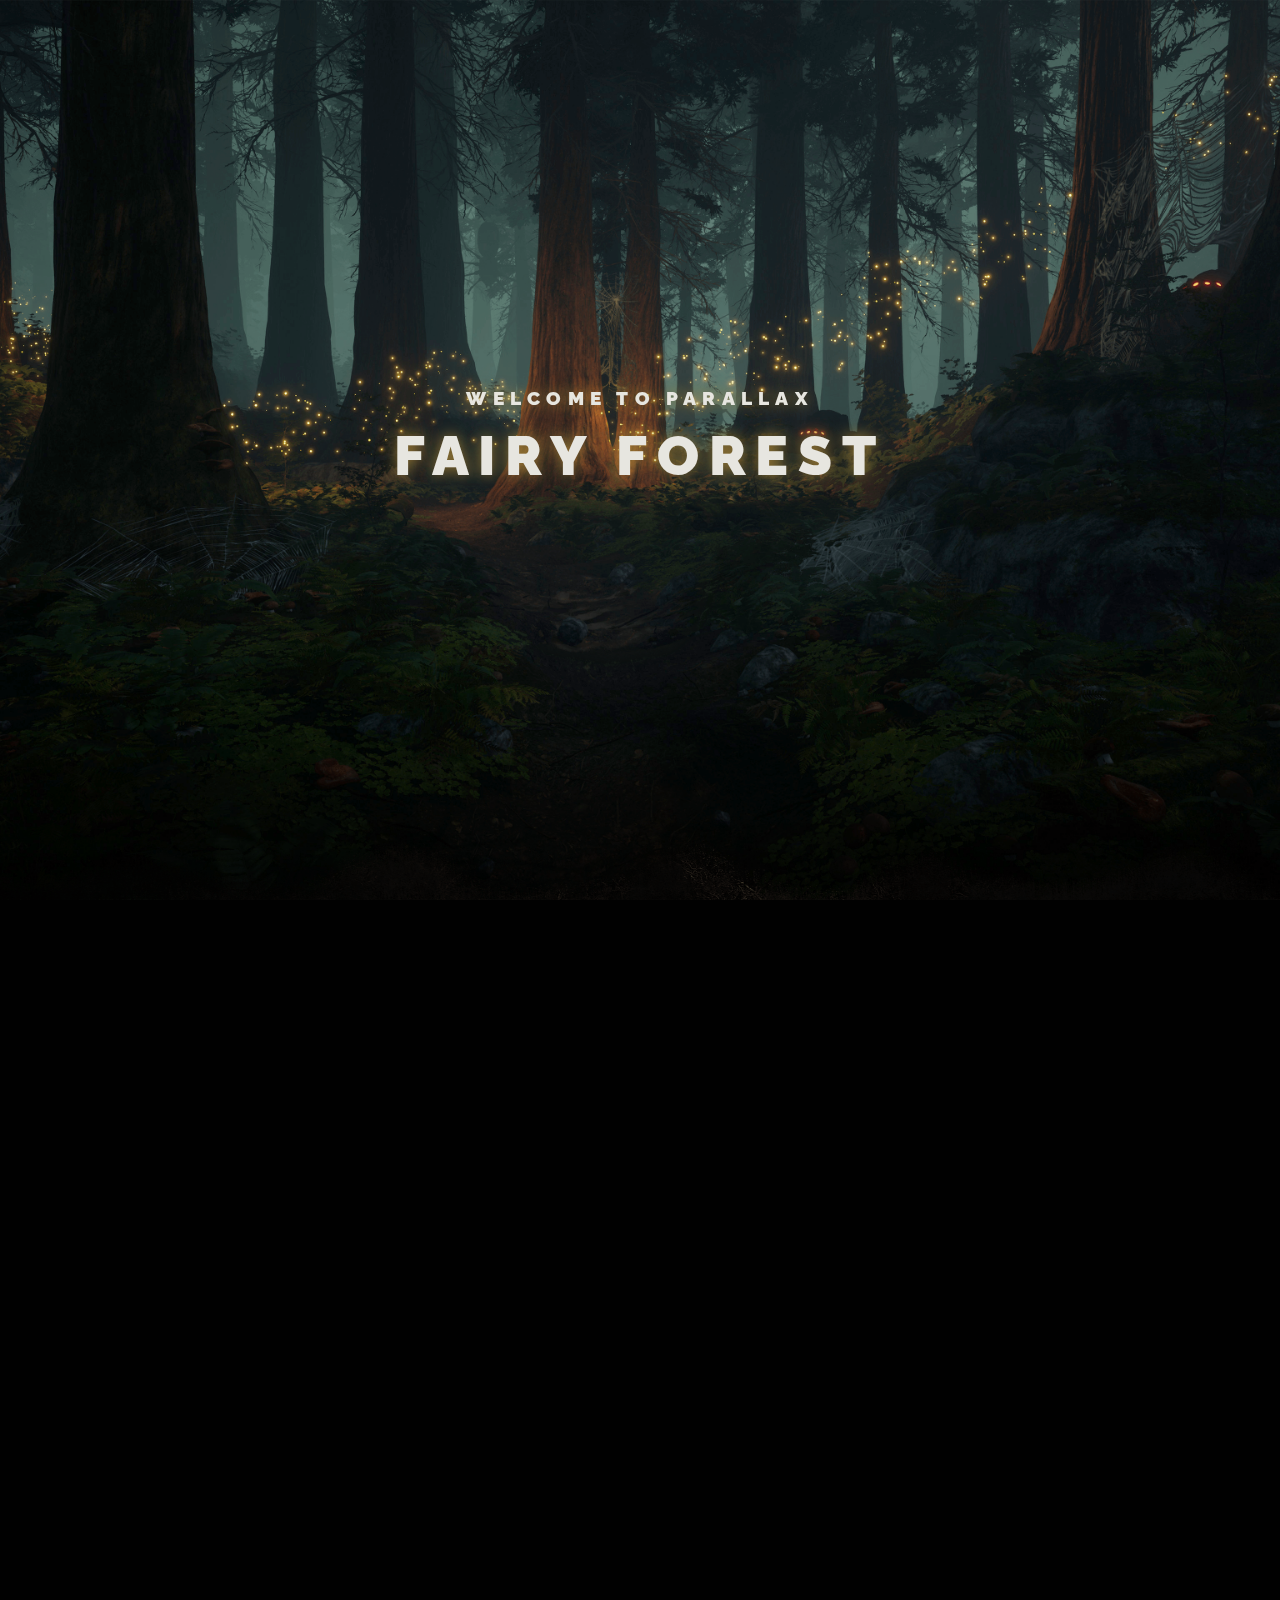
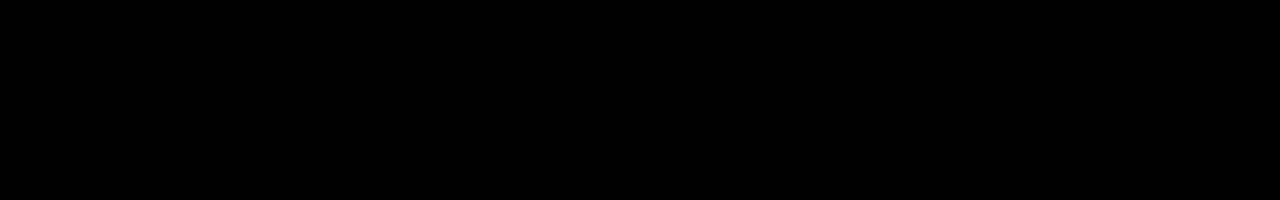
<file: index.html>
<!DOCTYPE html><html lang="en" class="page"><head><meta charset="UTF-8"><meta http-equiv="X-UA-Compatible" content="IE=edge"><meta name="viewport" content="width=device-width,initial-scale=1"><link rel="apple-touch-icon" sizes="180x180" href="apple-touch-icon.png"><link rel="stylesheet" href="css/vendor.css"><link rel="stylesheet" href="css/main.css"><meta name="apple-mobile-web-app-title" content="Fairy Forest"><meta name="application-name" content="Fairy Forest"><meta name="msapplication-TileColor" content="#00a300"><meta name="msapplication-TileImage" content="mstile-144x144.png"><meta name="theme-color" content="#0c1417"><link rel="icon" type="image/png" sizes="32x32" href="avicon-32x32.png"><link rel="icon" type="image/png" sizes="16x16" href="favicon-16x16.png"><link rel="manifest" href="site.webmanifest"><link rel="mask-icon" href="safari-pinned-tab.svg" color="#0c1417"><script defer="defer" src="gsap.min.js"></script><script defer="defer" src="ScrollSmoother.min.js"></script><script defer="defer" src="ScrollTrigger.min.js"></script><script defer="defer" src="js/main.js"></script><title>Fairy Forest</title></head><body class="page__body"><div class="site-container"><div class="content"><header class="header"><div class="layers"><div class="layers__header"><div class="layers__header-caption">Welcome to Parallax</div><div class="layers__header-title">Fairy Forest</div></div><div class="layer layers__base" style="background-image: url(./img/layer-base.png);"></div><div class="layer layers__midle" style="background-image: url(./img/layer-middle.png);"></div><div class="layer layers__front" style="background-image: url(./img/layer-front.png);"></div></div></header><article class="main-article" style="background-image: url(./img/dungeon.jpg);"><div class="main-article__content"><h2 class="main-article__content-head">To be continued</h2><p class="main-article__content-p">Lorem ipsum dolor sit amet, consectetur adipiscing elit, sed do eiusmod tempor incididunt ut labore et dolore magna aliqua. Ut enim ad minim veniam, quis nostrud exercitation ullamco laboris nisi ut aliquip ex ea commodo consequat.</p><div class="main-article__content-copy"><a>© Yuuta Segawa</a></div></div></article></div></div></body></html>
</file>
<file: css/main.css>
:root{--font-family:"raleway_f",sans-serif;--content-width:1170px;--container-offset:15px;--container-width:calc(var(--content-width) + (var(--container-offset) * 2));--shadow:#9e7d35;--text:#E7e6e0;--index:calc(1vw + 1vh);--default-cubic:transform 700ms cubic-bezier(.075, 0.5, 0, 1)}.custom-checkbox__field:checked+.custom-checkbox__content::after{opacity:1}.custom-checkbox__field:focus+.custom-checkbox__content::before{outline:red solid 2px;outline-offset:2px}.custom-checkbox__field:disabled+.custom-checkbox__content{opacity:.4;pointer-events:none}@font-face{font-family:raleway_f;src:url(../fonts/raleway-regular.woff2) format("woff2");font-weight:400;font-display:swap;font-style:normal}@font-face{font-family:raleway_f;src:url(../fonts/raleway-black.woff2) format("woff2");font-weight:900;font-display:swap;font-style:normal}html{-webkit-box-sizing:border-box;box-sizing:border-box}*,::after,::before{-webkit-box-sizing:inherit;box-sizing:inherit}.page{height:100%;font-family:var(--font-family,sans-serif);-webkit-text-size-adjust:100%}.page__body{margin:0;min-width:320px;min-height:100%;font-size:16px;background:#010101;color:#fff;line-height:1.55}img{height:auto;max-width:100%;-o-object-fit:cover;object-fit:cover}a{text-decoration:none}.site-container{overflow:hidden}.is-hidden{display:none!important}.btn-reset{border:none;padding:0;background:0 0;cursor:pointer}.list-reset{list-style:none;margin:0;padding:0}.input-reset{-webkit-appearance:none;-moz-appearance:none;appearance:none;border:none;border-radius:0;background-color:#fff}.input-reset::-webkit-search-cancel-button,.input-reset::-webkit-search-decoration,.input-reset::-webkit-search-results-button,.input-reset::-webkit-search-results-decoration{display:none}.visually-hidden{position:absolute;overflow:hidden;margin:-1px;border:0;padding:0;width:1px;height:1px;clip:rect(0 0 0 0)}.container{margin:0 auto;padding:0 var(--container-offset);max-width:var(--container-width)}.js-focus-visible :focus:not(.focus-visible){outline:0}.centered{text-align:center}.dis-scroll{position:fixed;left:0;top:0;overflow:hidden;width:100%;height:100vh;-ms-scroll-chaining:none;overscroll-behavior:none}.page--ios .dis-scroll{position:relative}a,button,h1,h2,h3,h4,h5,h6,input,li,p,span,ul{padding:0;margin:0}.header{position:relative}.layers{height:100vh;display:-webkit-box;display:-ms-flexbox;display:flex;-webkit-box-pack:center;-ms-flex-pack:center;justify-content:center;-webkit-box-align:center;-ms-flex-align:center;align-items:center;text-align:center;position:relative}.layers:after{content:"";position:absolute;z-index:900;bottom:calc(var(--index) * -4.5);width:100%;height:calc(var(--index) * 10);background-image:url(../img/ground.png);background-size:cover;background-repeat:no-repeat;background-position:center}.layers__header{-webkit-transform:translate3d(0,calc(var(--scrollTop)/ 2),0);transform:translate3d(0,calc(var(--scrollTop)/ 2),0);position:relative;z-index:1;color:var(--text);will-change:transform;font-family:raleway_f;font-weight:900;text-transform:uppercase;text-shadow:0 0 15px var(--shadow);margin-top:calc(var(--index) * -.75);-webkit-transition:var(--default-cubic);-o-transition:var(--default-cubic);transition:var(--default-cubic)}.layers__header-caption{font-size:calc(var(--index)/ 1.175);letter-spacing:calc(var(--index)/ 3.5)}.layers__header-title{font-size:calc(var(--index) * 2.5);letter-spacing:calc(var(--index)/ 2.25)}.layers__base{-webkit-transform:translate3d(0,calc(var(--scrollTop)/ 1.6),0);transform:translate3d(0,calc(var(--scrollTop)/ 1.6),0);z-index:0;-webkit-transition:var(--default-cubic);-o-transition:var(--default-cubic);transition:var(--default-cubic)}.layers__midle{-webkit-transform:translate3d(0,calc(var(--scrollTop)/ 2.5),0);transform:translate3d(0,calc(var(--scrollTop)/ 2.5),0);z-index:2;-webkit-transition:var(--default-cubic);-o-transition:var(--default-cubic);transition:var(--default-cubic)}.layers__front{-webkit-transform:translate3d(0,calc(var(--scrollTop)/ 5.7),0);transform:translate3d(0,calc(var(--scrollTop)/ 5.7),0);z-index:2;-webkit-transition:var(--default-cubic);-o-transition:var(--default-cubic);transition:var(--default-cubic)}.layer{height:100%;width:100%;position:absolute;background-size:cover;background-position:center;background-repeat:no-repeat;will-change:transform}.main-article{position:relative;z-index:5;min-height:100vh;background-size:cover;background-position:center;background-repeat:no-repeat;display:-webkit-box;display:-ms-flexbox;display:flex;-webkit-box-pack:center;-ms-flex-pack:center;justify-content:center;-webkit-box-align:center;-ms-flex-align:center;align-items:center}.main-article__content{color:var(--text);display:-webkit-box;display:-ms-flexbox;display:flex;text-align:center;-webkit-box-orient:vertical;-webkit-box-direction:normal;-ms-flex-direction:column;flex-direction:column;-webkit-box-pack:center;-ms-flex-pack:center;justify-content:center;-webkit-box-align:center;-ms-flex-align:center;align-items:center}.main-article__content-head{text-transform:uppercase;font-size:calc(var(--index) * 1.8);letter-spacing:calc(var(--index)/ 7.5);-webkit-transform:translate3d(0,calc(var(--scrollTop)/ -10),0);transform:translate3d(0,calc(var(--scrollTop)/ -10),0);will-change:transform;-webkit-transition:var(--default-cubic);-o-transition:var(--default-cubic);transition:var(--default-cubic)}.main-article__content-p{max-width:calc(var(--index) * 30);font-size:calc(var(--index) * .9);margin-top:calc(var(--index)/ 1.25);-webkit-transform:translate3d(0,calc(var(--scrollTop)/ -10),0);transform:translate3d(0,calc(var(--scrollTop)/ -10),0);will-change:transform;-webkit-transition:var(--default-cubic);-o-transition:var(--default-cubic);transition:var(--default-cubic)}.main-article__content-copy{position:absolute;bottom:calc(var(--index) * 2.5);opacity:.45;font-size:calc(var(--index) * .75);letter-spacing:calc(var(--index)/ 37.5)}.content{will-change:transform}
</file>
